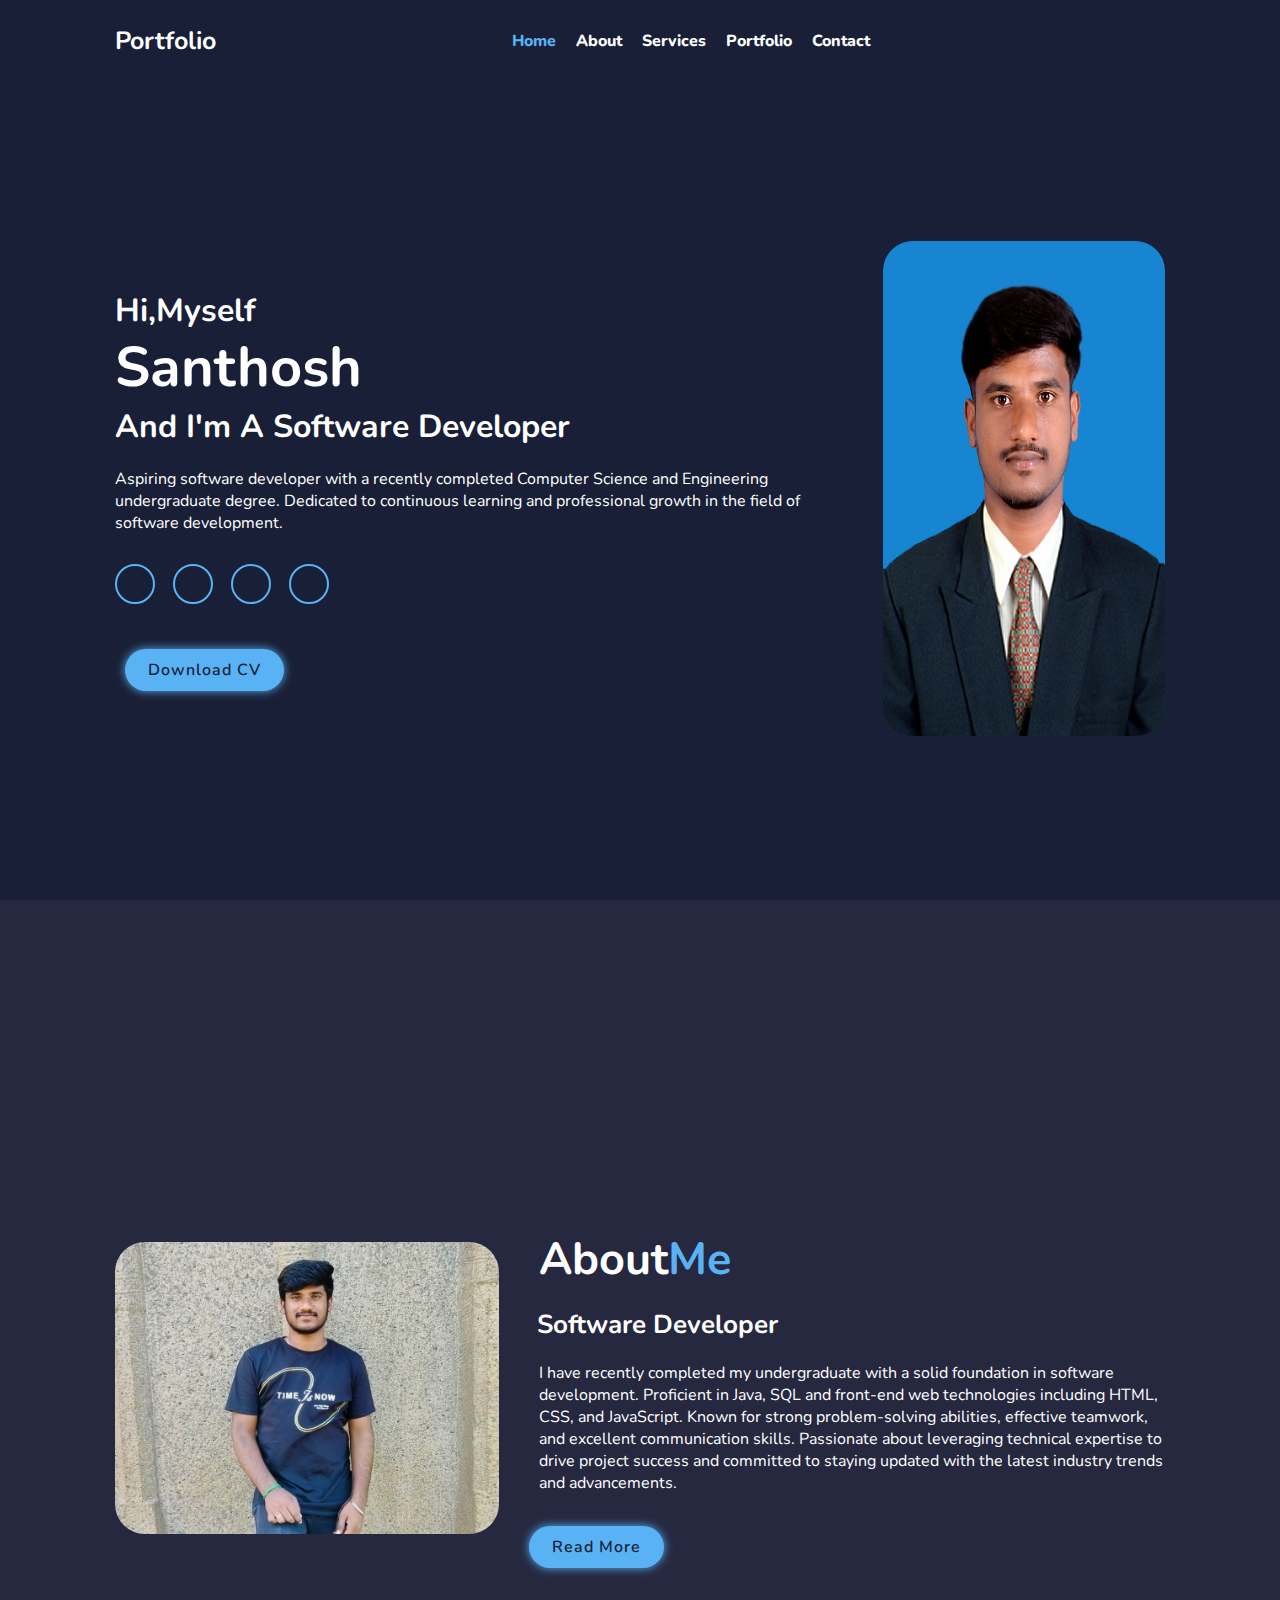
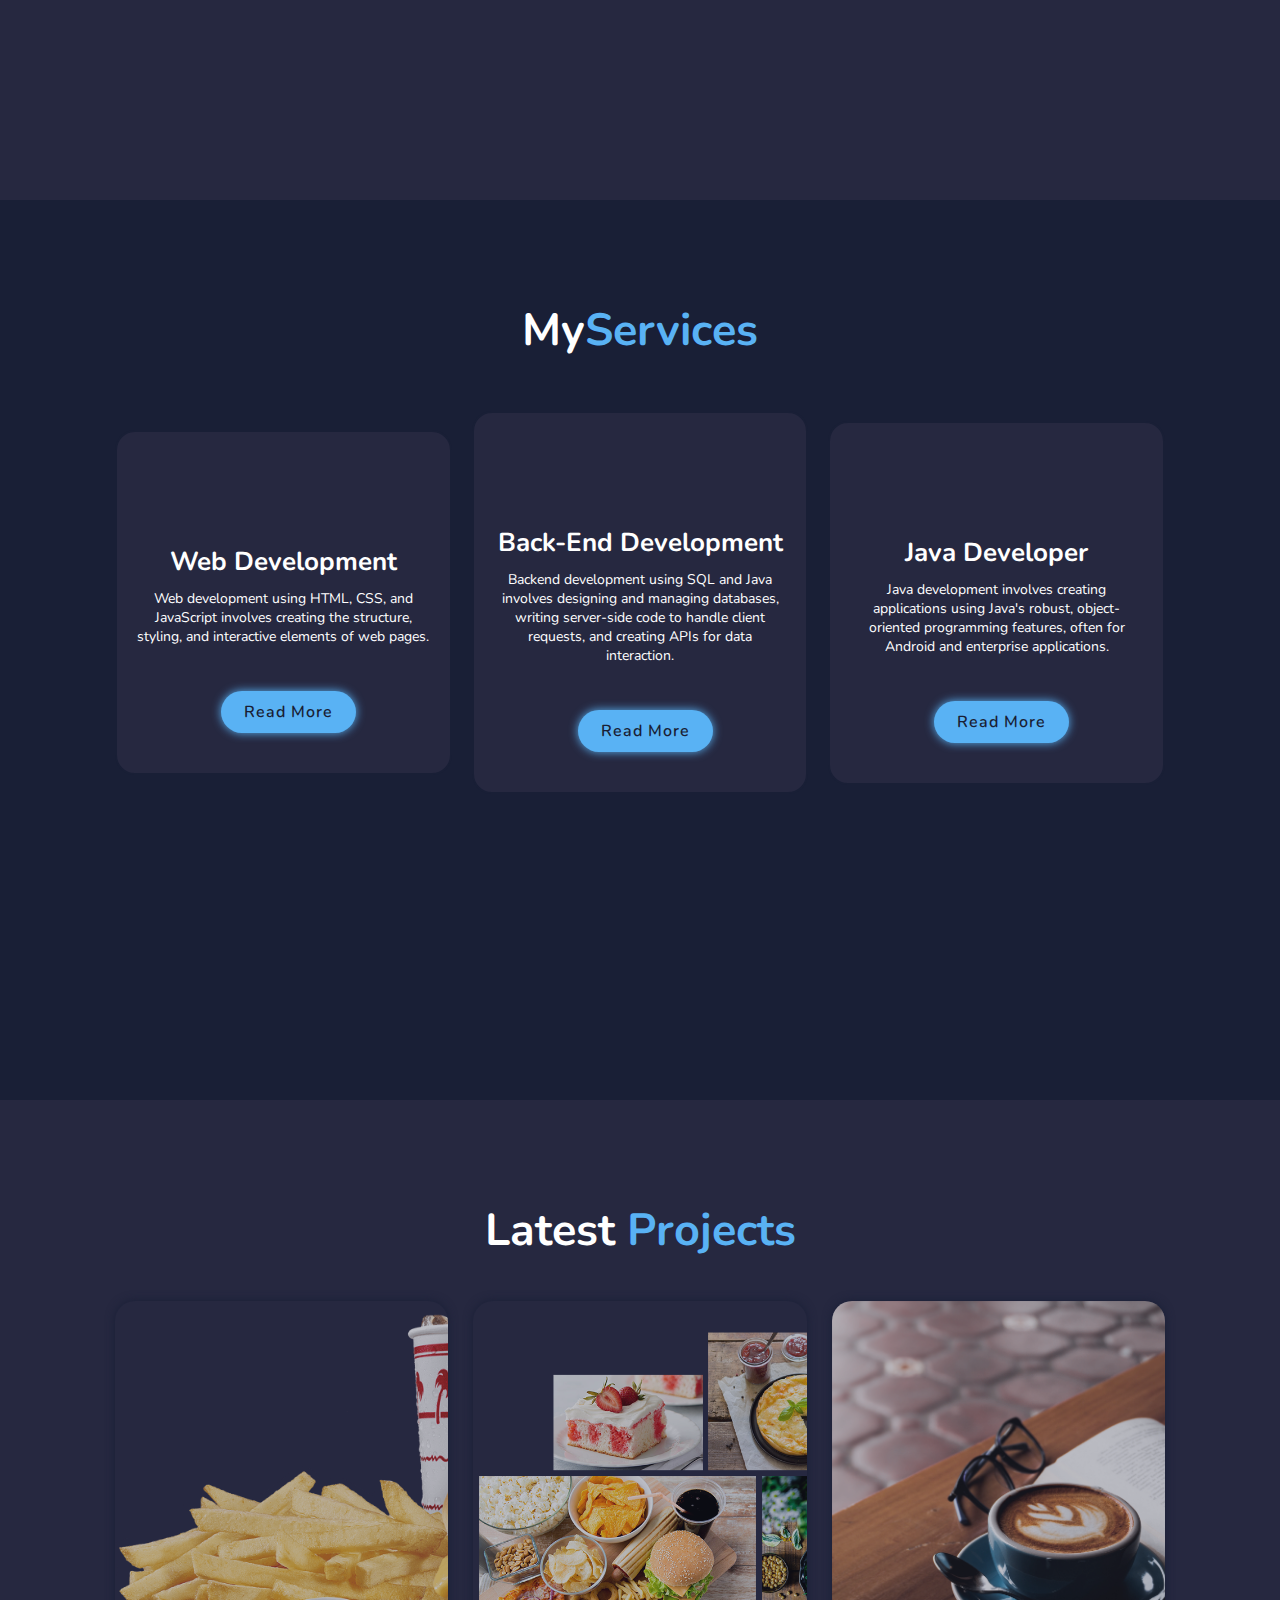
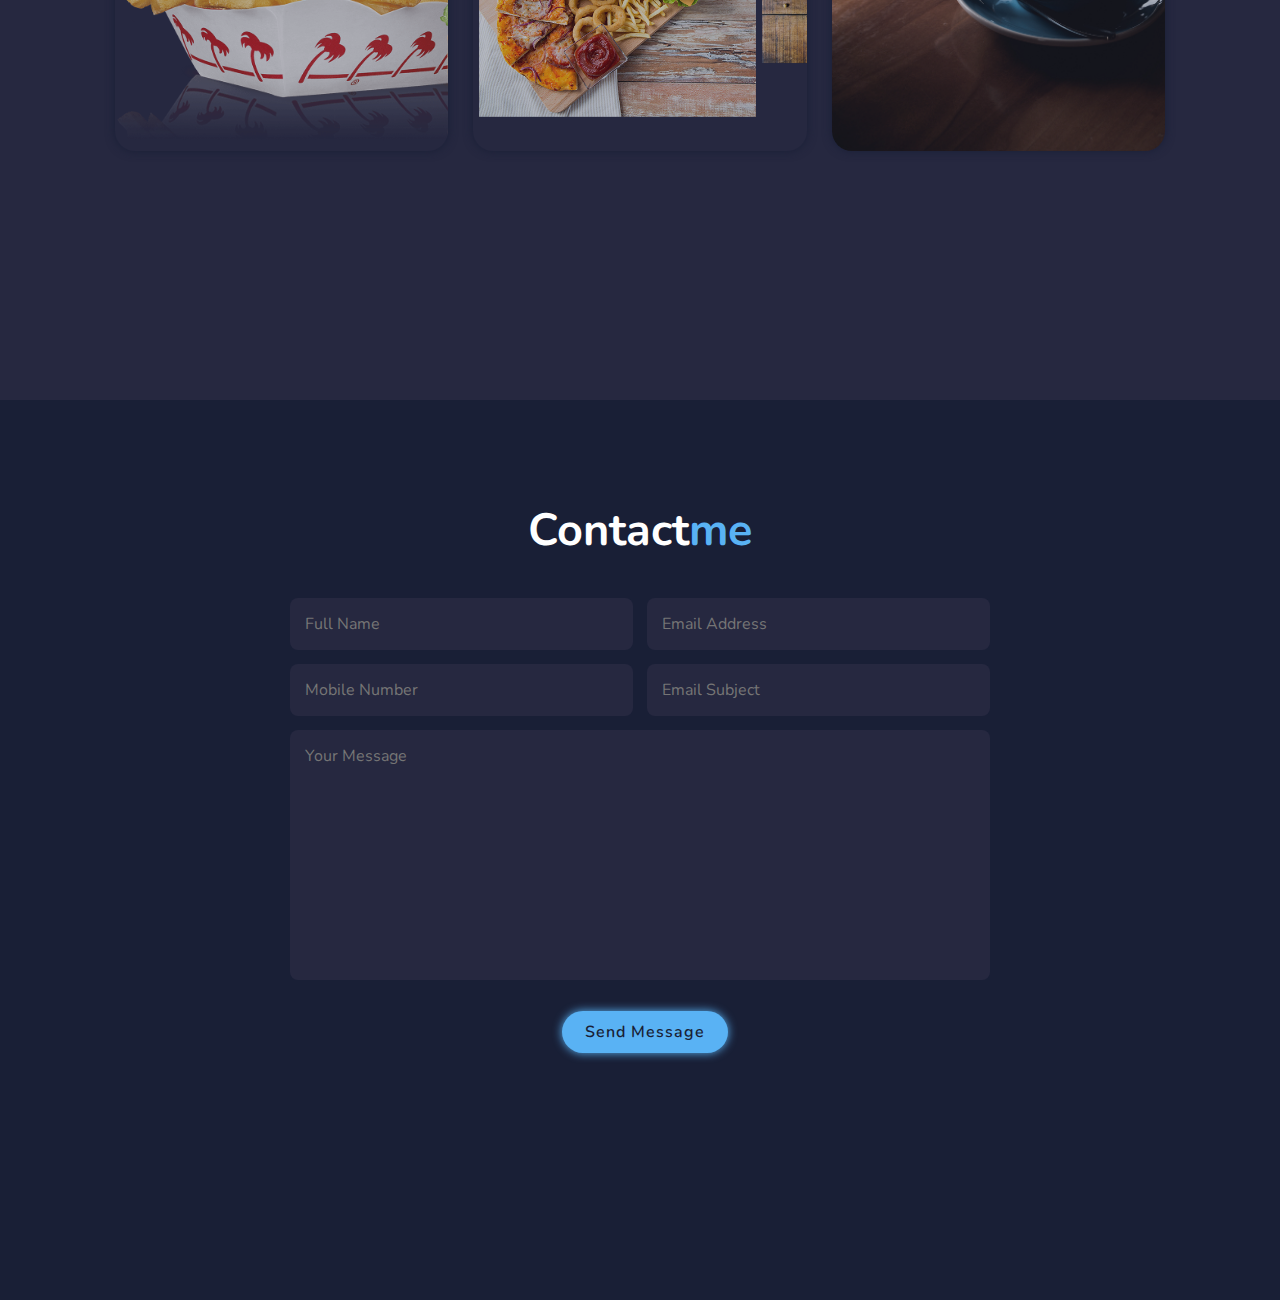
<file: index.html>
<!DOCTYPE html>
<html lang="en">
<head>
    <meta charset="UTF-8">
    <meta name="viewport" content="width=device-width, initial-scale=1.0">
    <link rel="stylesheet" href="https://cdnjs.cloudflare.com/ajax/libs/font-awesome/6.5.2/css/all.min.css" integrity="sha512-SnH5WK+bZxgPHs44uWIX+LLJAJ9/2PkPKZ5QiAj6Ta86w+fsb2TkcmfRyVX3pBnMFcV7oQPJkl9QevSCWr3W6A==" crossorigin="anonymous" referrerpolicy="no-referrer" />
    <title>Personal Portfolio</title>
    <link rel="stylesheet" href="style.css">
</head>
<body>
    <!--Header Design-->

    <header class="header">
        <a href="#" class="logo">Portfolio</a>
        <nav class="navbar" id="navbar">
            <a href="#home" class="active">Home</a>
            <a href="#about">About</a>
            <a href="#services">Services</a>
            <a href="#portfolio">Portfolio</a>
            <a href="#contact">Contact</a>
        </nav>
        <a href="javascript:void(0);" class="icon" onclick="toggleNavbar()">
            <i class="fa fa-bars"></i>
        </a>
    </header>

    <!--Home Section Design-->

<section class="home" id="home">
    <div class="home-content">
        <h3>Hi,Myself </h3>
        <h1>Santhosh</h1>
        <h3>And I'm A Software Developer</h3>
        <p>Aspiring software developer with a recently completed Computer Science and Engineering undergraduate degree. Dedicated to continuous learning and professional growth in the field of software development.</p>
        <div class="social-media">
            <a href="https://www.facebook.com/Santhosh442" target="_blank"><i class="fa-brands fa-facebook"></i></a>
            <a href="https://www.instagram.com/_.day_dreamerr.___/" target="_blank"><i class="fa-brands fa-twitter"></i></a>
            <a href="https://www.instagram.com/_.day_dreamerr.___/" target="_blank"><i class="fa-brands fa-instagram"></i></i></a>
            <a href="https://www.linkedin.com/in/santhosh-sundharam-513571242/" target="_blank"><i class="fa-brands fa-linkedin"></i></a>
        </div>
        <a href="https://drive.google.com/file/d/1YwYA3hsGqVW3bOi0gjkYpF6PV_54vZGj/view?usp=drive_link" target="_blank" class="btn">Download CV</a>
    </div>
    <div class="home-tag">
        <img src="img/Photograph.jpg" alt="">
    </div>
</section>

    <!--About Section Design-->

    <section class="about" id="about">
        <div class="about-img">
            <img src="img/IMG20240217155755.jpg" alt="">
        </div>
        <div class="about-content">
            <h2 class="heading">About<span>Me</span></h2>
            <h3>Software Developer</h3>
            <p>I have recently completed my undergraduate with a solid foundation in software development.
                Proficient in Java, SQL and front-end web technologies including HTML, CSS, and JavaScript. Known for strong problem-solving abilities, effective teamwork, and excellent communication skills.
                Passionate about leveraging technical expertise to drive project success and committed to staying updated with the latest industry trends and advancements.</p>
            <a href="#" class="btn">Read More</a>
        </div>
    </section>

        <!--Service Section Design-->
        
    <section class="services" id="services">
        <h2 class="heading">My<span>Services</span></h2>
        <div class="services-container">
            <div class="services-box">
                <i class="fa-solid fa-code"></i>
                <h3>Web Development</h3>
                <p>Web development using HTML, CSS, and JavaScript involves creating the structure, styling, and interactive elements of web pages. </p>
                <a href="#" class="btn">Read More</a>
            </div>

            <div class="services-box">
                <i class="fa-solid fa-database"></i>
                <h3>Back-End Development</h3>
                <p>Backend development using SQL and Java involves designing and managing databases, writing server-side code to handle client requests, and creating APIs for data interaction. </p>
                <a href="#" class="btn">Read More</a>
            </div>

            <div class="services-box">
                <i class="fa-brands fa-java"></i>
                <h3>Java Developer</h3>
                <p>
                    Java development involves creating applications using Java's robust, object-oriented programming features, often for Android and enterprise applications.</p>
                <a href="#" class="btn">Read More</a>
            </div>
        </div>
    </section>

    <!--Portfolio Section Design-->

    <section class="portfolio" id="portfolio">
     <h2 class="heading">Latest <span>Projects</span></h2>
        <div class="portfolio-container">
            <div class="portfolio-box">
                <img src="img/burger.jpg" alt="">
                <div class="portfolio-layer">
                    <h4>UI Design</h4>
                    <p>An User Interface design for a Burger shop by using Front-end technologies HTML and CSS.</p>
                    <i class="fa-solid fa-up-right-from-square"></i>
                </div>
            </div>

            <div class="portfolio-box">
                <img src="img/img-2.png" alt="">
                <div class="portfolio-layer">
                    <h4>E-Commerce Website</h4>
                    <p>A restaurant based e-commerce website development using front-end technologies like HTML,CSS and Javascript.</p>
                    <i class="fa-solid fa-up-right-from-square"></i>
                </div>
            </div>

            <div class="portfolio-box">
                <img src="img/about-img.png" alt="">
                <div class="portfolio-layer">
                    <h4>UI Design</h4>
                    <p>It is coffee shop user interface design developed using HTML,CSS ans Bootstrap framework.</p>
                    <i class="fa-solid fa-up-right-from-square"></i>
                </div>
            </div>
         </div>
    </section>

    <!--Contact Section Design-->
    
    <section class="contact" id="contact">
        <h2 class="heading">Contact<span>me</span></h2>

        <form action="#">
            <div class="input-box">
                <input type="text" placeholder="Full Name">
                <input type="email" placeholder="Email Address">
            </div>

            <div class="input-box">
                <input type="number" placeholder="Mobile Number">
                <input type="text" placeholder="Email Subject">
            </div>
            <textarea name="" id="" cols="30" rows="10" placeholder="Your Message"></textarea>
            <input type="submit" value="Send Message" class="btn">
        </form>
    </section>
    <script>
        function toggleNavbar() {
            const navbar = document.getElementById("navbar");
            navbar.classList.toggle("active");
        }


        //Logic for removing and adding active class in navbar
        let selectAllanchor = document.querySelectorAll('.navbar a')
        let index = 0
        for(let each_index = 0; each_index < selectAllanchor.length;each_index++){
            selectAllanchor[each_index].addEventListener('click', (event)=>{
                     event.target.classList.add('active')
                     deselectAll(each_index)
            })
            
        }
        
        function deselectAll(index){
            for(let each_index = 0; each_index < selectAllanchor.length;each_index++){
                if(each_index != index){
                    selectAllanchor[each_index].classList.remove('active')
                }
            }
        }
    </script>
    </body>
</html>
</file>
<file: style.css>
@import url('https://fonts.googleapis.com/css2?family=Nunito:wght@200;400;600;800&display=swap');

* {
    margin: 0;
    padding: 0;
    box-sizing: border-box;
    text-decoration: none;
    border: none;
    outline: none;
    scroll-behavior: smooth;
    font-family: "Nunito", sans-serif;
}

:root{
    --bg-color: #191f36;
    --snd-bg-color: #262840;
    --text-color: #fff;
    --main-color: #59B2F4;
}

html{
    font-size: 62.5%;
    overflow-x: hidden;

}

body{
    background: var(--bg-color);
    color: var(--text-color);
}

section{
    min-height: 100vh;
    padding: 10rem 9% 2rem;
}

.header{
    position: fixed;
    top: 0;
    left: 0;
    width: 100%;
    padding: 2rem 9%;
    background: var(--bg-color);
    display: flex;
    justify-content: space-between;
    align-items: center;
    z-index: 100;
}

.logo{
    font-size: 2.5rem;
    color: var(--text-color);
    font-weight: 700;
    cursor: default;
}

.navbar {
    display: flex;
    align-items: center;
}

.navbar a {
    font-size: 1.6rem;
    color: var(--text-color);
    margin-left: 4rem;
    font-weight: 800;
    transition: color 0.3s ease;
}

.navbar a:hover,
.navbar a.active {
    color: var(--main-color);
}

.navbar a .active::after{
    background-color: var(--main-color);
    content: '';
    width: 50%;
    height: 3px;
    display: flex;
    position: relative;
    margin-left: 10px;
}

    .navbar a {
        display: block;
        width: 100%;
        text-align: left;
        padding: 1rem;
        margin-left: 0;
    }
    
    .icon {
        display: block;
    }




.home{
    display: flex;
    justify-content: center;
    align-items: center;
}

.home-content h3{
    font-size: 3.2rem;
    font-weight: 700;
}

.home-content h3:nth-of-type(2){
    margin-bottom: 2rem;
}

span{
    color: var(--main-color);
}

.home-content h1{
    font-size: 5.6rem;
    font-weight: 700;
    line-height: 1.3;
}
.home-content p{
    font-size: 1.6rem;
}

.home-tag img{
    border-radius: 3rem;
    margin-left: 2rem;
    width: 22vw;
    height: 55vh;
    animation: floatImage 5s ease-in-out infinite;
}

@keyframes floatImage{
    0%{
        transform: translateY(0);
    }
    50%{
        transform: (-2.4);
    }
    100%{
        translate: (0);
    }
}

.home-content p{
    font-size: 1.6rem;
}

.social-media a{
    display: inline-flex;
    justify-content: center;
    align-items: center;
    width: 4rem;
    height: 4rem;
    background: transparent;
    border: .2rem solid var(--main-color);
    border-radius: 50%;
    font-size: 2rem;
    color: var(--main-color);
    margin: 3rem 1.5rem 3rem 0;
    transition: .5s ease;

}

.social-media a:hover{
    background: var(--main-color) ;
    color: var(--snd-bg-color);
    box-shadow: 0 0 1rem var(--main-color);
}

.btn{
    display: inline-block;
    padding: 1rem 2.3rem;
    margin-top: 1.5rem;
    margin-left: 1rem;
    background: var(--main-color);
    border-radius: 4rem;
    box-shadow: 0 0 1rem var(--main-color);
    font-size: 1.6rem;
    color: var(--bg-color);
    letter-spacing: .1rem;
    font-weight: 600;
    transition: .5s ease;
}

.btn:hover{
    box-shadow: none;
}

.about{
    display: flex;
    justify-content: center;
    align-items: center;
    gap: 2rem;
    background: var(--snd-bg-color);
}

.about-img img{
    width: 30vw;
    border-radius: 3rem;
}

.heading{
    text-align: center;
    font-size: 4.5rem;
}

.about-content h2{
    text-align: left;
    line-height: 1.2;
    padding: 2rem;
}

.about-content h3{
    font-size: 2.6rem;
    padding-bottom: 2rem;
    padding-left: 1.8rem;
}

.about-content p{
    font-size: 1.6rem;
    margin-bottom: 1.7rem;
    padding-left: 2rem;
}

.services h2{
    margin-bottom: 5rem;
}

.services-container{
    display: flex;
    justify-content: center;
    align-items: center;
    flex-wrap: wrap;
    gap: 2rem;
}

.services-container .services-box{
    flex: 1 1 30rem;
    background: var(--snd-bg-color);
    padding: 3rem 2rem 4rem;
    border-radius: 2rem;
    text-align: center;
    border: .2rem solid var(--bg-color);
}

.services-container .services-box:hover{
    border-color: var(--main-color);
    transform: scale(1.02);
}

.services-box i{
    font-size: 6rem;
    color: var(--main-color);
    margin: 1rem;
}

.services-box h3{
    font-size: 2.6rem;
}

.services-box p{
    font-size: 1.4rem;
    margin: 1rem 0 3rem;
}

.portfolio{
    background: var(--snd-bg-color);
}

.portfolio h2{
    margin-bottom: 4rem;
}

.portfolio-container{
    display: grid;
    grid-template-columns: repeat(3,1fr);
    align-items: center;
    gap: 2.5rem;
}

.portfolio-container .portfolio-box{
    position: relative;
    border-radius: 2rem;
    box-shadow: 0 0 1rem var(--bg-color);
    overflow: hidden;
    display: flex;
}

.portfolio-box img{
    height: 50vh;
    width: 50vw;
    transition: .5s ease;
    opacity: 0.7;
}

.portfolio-box:hover img{
    transform: scale(1.1);
}

.portfolio-box .portfolio-layer{
    position: absolute;
    bottom: 0;
    left: 0;
    width: 100%;
    height: 100%;
    background: linear-gradient(rgba(0,0,0,0.1), var(--main-color));
    display: flex;
    justify-content: center;
    align-items: center;
    flex-direction: column;
    text-align: center;
    padding: 0 4rem;
    transform: translateY(100%);
    transition: .5s ease;
}

.portfolio-box:hover .portfolio-layer{
    transform: translateY(0);
}

.portfolio-layer h4{
    font-size: 3rem;
}

.portfolio-layer p{
    font-size: 1.6rem;
    margin: .3rem 0 1rem;
}

.portfolio-layer a{
    display: inline-flex;
    justify-content: center;
    align-items: center;
    width: 5rem;
    height: 5rem;
    border-radius: 50%;
}

.portfolio-layer a i{
    font-size: 2rem;
    color: var(--snd-bg-color);
}

.contact h2{
    margin-bottom: 3rem;
}

.contact form{
    max-width: 70rem;
    margin: 1rem auto;
    text-align: center;
    margin-bottom: 3rem;
}

.contact form .input-box{
    display: flex;
    justify-content: space-between;
    flex-wrap: wrap;
}

.contact form .input-box input,
.contact form textarea{
    width: 100%;
    padding: 1.5rem;
    font-size: 1.6rem;
    color: var(--snd-bg-color);
    background: var(--snd-bg-color);
    border-radius: .8rem;
    margin: .7rem 0;
}


.contact form .input-box input{
    width: 49%;
}


.contact form textarea{
    resize: none;
}

.contact form .btn{
    margin-top: 2rem;
    cursor: pointer;
}

@media (max-width:1200px){
    html{
        font-size: 55%;
    }
}


@media (max-width:991px){
    .header{
        padding: 2rem 3%;
    }

    section{
        padding: 10rem 3%;
    }

    .services{
        padding: 7rem;
    }

    .portfolio{
        padding-bottom: 7rem;
    }

    .contact{
        min-height: auto;
    }

}

@media (max-width:768px){
    #menu-icon{
        display: block;
    }

    .home{
        flex-direction: column;
    }

    .home-content h3{
        font-size: 2.6rem;
    }

    .home-content p{
        font-size: 1.6rem;
    }

    .home-content h1{
        font-size: 5rem;
    }

    .home-content a{
        margin-left: 0px;
    }

    .home-tag img{
        width: 60vw;
        height: 50vh;
        margin-top: 4rem;
    }
    .about{
        flex-direction: column;
    }

    .about-content h2{
        font-size: 5rem;
    }

    .about-img img{
        width: 85vw;
        height: 45vh;     
    }

    .about-content a{
        margin-left: 12px;     
    }

    .about-content p{
        font-size: 1.6rem;
        padding-bottom: 5px;
    }

    .services h2{
        margin-bottom: 3rem;
    }

    .portfolio h2{
        margin-bottom: 3rem;
    }


    .portfolio-container{
        display: flex;
        justify-content: center;
        align-items: center;
        flex-wrap: wrap;
        gap: 2rem;
    }

    .portfolio-box img{
        height: 50vh;
        width: 80vw;
        
    }


}
</file>
